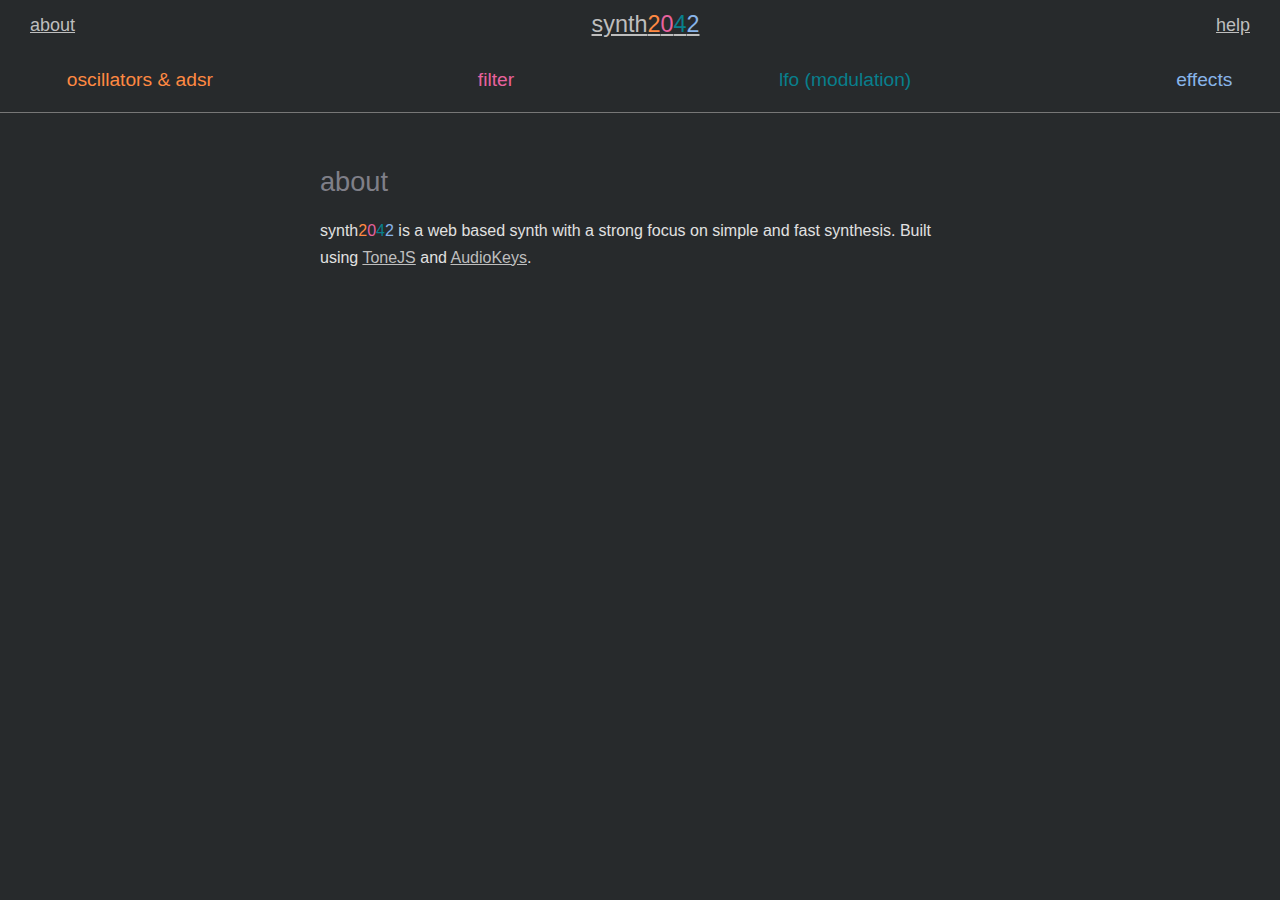
<file: pages/about.html>
<!DOCTYPE html>
<html lang="en">
<head>
    <meta charset="UTF-8">
    <meta name="viewport" content="width=device-width, initial-scale=1.0">
    <link rel="stylesheet" href="../css/about_help.css">
    <title>synth2042</title>
    <link rel="icon" type="image/svg+xml" href="/favicon.svg">
</head>
<body>

<nav class="navbar">
    <a href="about.html" class="left">about</a>
    <div class="logo">
        <div class="s2042">
            <a href="../index.html">synth<span>2</span><span>0</span><span>4</span><span>2</span></a>
        </div>

    </div>
    <a href="help.html" class="right">help</a>
</nav>

<div style="display: flex; justify-content: space-between; padding: 1.5em 3em 1.2em 4em; font-size: larger; margin: -10px; border-bottom: #777777 solid 1px;">
    <p style="color: #FF8942;">oscillators & adsr</p>
    <p style="color: #E8629E;">filter</p>
    <p style="color: #087F8C;">lfo (modulation)</p>
    <p style="color: #88B4E9;">effects</p>
</div>

<article style="width: 50%; margin: auto; line-height: 1.65; margin-top:1em;">
    <h1 id="heading" style="color: #7f7f88; padding: 1.5em 0 0.5em 0;">
        about
    </h1>
    <span class="s2042">synth<span>2</span><span>0</span><span>4</span><span>2</span></span>
    is a web based synth with a strong focus on simple and fast synthesis. Built using <a href="/pages/help.html" class="linked">ToneJS</a> and <a href="/pages/help.html" class="linked">AudioKeys</a>.
</article>

</body>
</html>
</file>
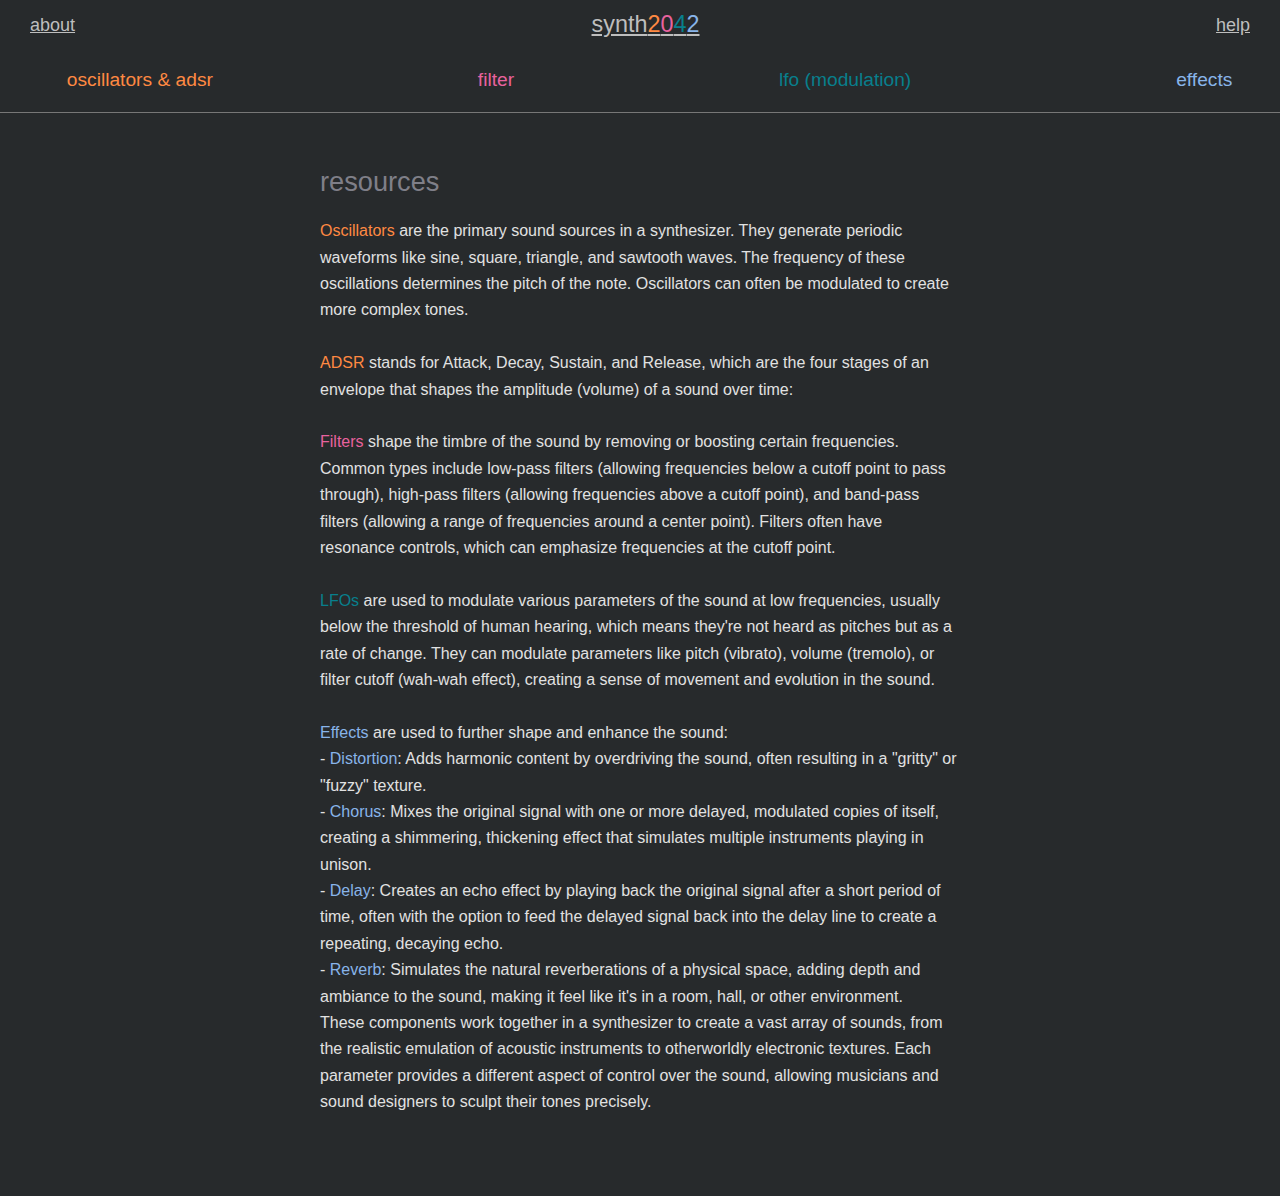
<file: pages/help.html>
<!DOCTYPE html>
<html lang="en">
<head>
    <meta charset="UTF-8">
    <meta name="viewport" content="width=device-width, initial-scale=1.0">
    <link rel="stylesheet" href="../css/about_help.css">
    <title>synth2042</title>
    <link rel="icon" type="image/svg+xml" href="favicon.svg">
</head>
<body>

<nav class="navbar">
    <a href="about.html" class="left">about</a>
    <div class="logo">
        <div class="s2042">
            <a href="../index.html">synth<span>2</span><span>0</span><span>4</span><span>2</span></a>
        </div>
    </div>
    <a href="help.html" class="right">help</a>
</nav>

<div style="display: flex; justify-content: space-between; padding: 1.5em 3em 1.2em 4em; font-size: larger; margin: -10px; border-bottom: #777777 solid 1px;">
    <p style="color: #FF8942;">oscillators & adsr</p>
    <p style="color: #E8629E;">filter</p>
    <p style="color: #087F8C;">lfo (modulation)</p>
    <p style="color: #88B4E9;">effects</p>
</div>

<article style="width: 50%; margin: auto; line-height: 1.65; padding: 0 0 5em 0; margin-top:1em;">
    <h1 id="heading" style="color: #7f7f88; padding: 1.5em 0 0.5em 0;">
        resources
    </h1>

    <p>
    <span style="color: #FF8942;">Oscillators</span>  are the primary sound sources in a synthesizer. They generate periodic waveforms like sine, square, triangle, and sawtooth waves. The frequency of these oscillations determines the pitch of the note. Oscillators can often be modulated to create more complex tones.
    </p>
    <br>
    <p>
    <span style="color: #FF8942;">ADSR</span> stands for Attack, Decay, Sustain, and Release, which are the four stages of an envelope that shapes the amplitude (volume) of a sound over time:
    </p>
    <br>
    <p>
    <span style="color: #E8629E;">Filters</span> shape the timbre of the sound by removing or boosting certain frequencies. Common types include low-pass filters (allowing frequencies below a cutoff point to pass through), high-pass filters (allowing frequencies above a cutoff point), and band-pass filters (allowing a range of frequencies around a center point). Filters often have resonance controls, which can emphasize frequencies at the cutoff point.
    </p>
    <br>
    <p>
    <span style="color: #087F8C;">LFOs</span> are used to modulate various parameters of the sound at low frequencies, usually below the threshold of human hearing, which means they're not heard as pitches but as a rate of change. They can modulate parameters like pitch (vibrato), volume (tremolo), or filter cutoff (wah-wah effect), creating a sense of movement and evolution in the sound.
    </p>

    <br>

    <p>
    <span style="color: #88B4E9;">Effects</span> are used to further shape and enhance the sound:
    <ul>
        <li>
            - <span style="color: #88B4E9;">Distortion</span>: Adds harmonic content by overdriving the sound, often resulting in a "gritty" or "fuzzy" texture.
        </li>
        <li>
            - <span style="color: #88B4E9;">Chorus</span>: Mixes the original signal with one or more delayed, modulated copies of itself, creating a shimmering, thickening effect that simulates multiple instruments playing in unison.
        </li>
        <li>
            - <span style="color: #88B4E9;">Delay</span>: Creates an echo effect by playing back the original signal after a short period of time, often with the option to feed the delayed signal back into the delay line to create a repeating, decaying echo.
        </li>
        <li>
            - <span style="color: #88B4E9;">Reverb</span>: Simulates the natural reverberations of a physical space, adding depth and ambiance to the sound, making it feel like it's in a room, hall, or other environment.
        </li>
    </ul>
    </p>

    These components work together in a synthesizer to create a vast array of sounds, from the realistic emulation of acoustic instruments to otherworldly electronic textures. Each parameter provides a different aspect of control over the sound, allowing musicians and sound designers to sculpt their tones precisely.

</article>

</body>
</html>
</file>
<file: css/about_help.css>
html, body, div, span, applet, object, iframe,
h1, h2, h3, h4, h5, h6, p, blockquote, pre,
a, abbr, acronym, address, big, cite, code,
del, dfn, em, img, ins, kbd, q, s, samp,
small, strike, strong, sub, sup, tt, var,
b, u, i, center,
dl, dt, dd, ol, ul, li,
fieldset, form, label, legend,
table, caption, tbody, tfoot, thead, tr, th, td,
article, aside, canvas, details, embed,
figure, figcaption, footer, header, hgroup,
menu, nav, output, ruby, section, summary,
time, mark, audio, video {
    margin: 0;
    padding: 0;
    border: 0;
    font: inherit;
    background-color: #272A2C;
    vertical-align: baseline;
}
/* HTML5 display-role reset for older browsers */
article, aside, details, figcaption, figure,
footer, header, hgroup, menu, nav, section {
    display: block;
}
body {
    line-height: 1;
}
ol, ul {
    list-style: none;
}
blockquote, q {
    quotes: none;
}
blockquote:before, blockquote:after,
q:before, q:after {
    content: '';
    content: none;
}
table {
    border-collapse: collapse;
    border-spacing: 0;
}


body {
    margin: 0;
    font-family: 'Helvetica Neue', Helvetica, sans-serif; /* the google font */
    font-size: medium;
    background-color: #272A2C;
    color: #e1e1e1;
    font-weight: 250;
}

.navbar {
    font-size: large;
    display: flex;
    justify-content: space-evenly;
    align-items: center;
    /*background-color: rgb(96, 96, 96);*/
    color: #e1e1e1;
    padding: 6px 20px;
    font-weight: 250;
    border-bottom: #777777 solid 1px;
}

.navbar .logo {
    flex-grow: 1;
    text-align: center;
    font-size: 130%;
    font-weight: 250;
}


.s2042 span:nth-child(1) { color: #FF8942; }
.s2042 span:nth-child(2) { color: #E8629E; }
.s2042 span:nth-child(3) { color: #087F8C; }
.s2042 span:nth-child(4) { color: #88B4E9; }

.navbar a {
    color: #bebebe;
    /*text-decoration: none;*/
    padding: 10px;
    text-decoration: underline;
}

.navbar a:hover {
    color: red; /* Color on hover */
}

.navbar .left {
    text-align: left;
}

.navbar .right {
    text-align: right;
}

#heading {
    font-size: 170%;
    font-weight: 250;
}



.linked {
    color: #bebebe;
    text-decoration: underline;
}

.linked:hover {
    color: red; /* Color on hover */
}
</file>
